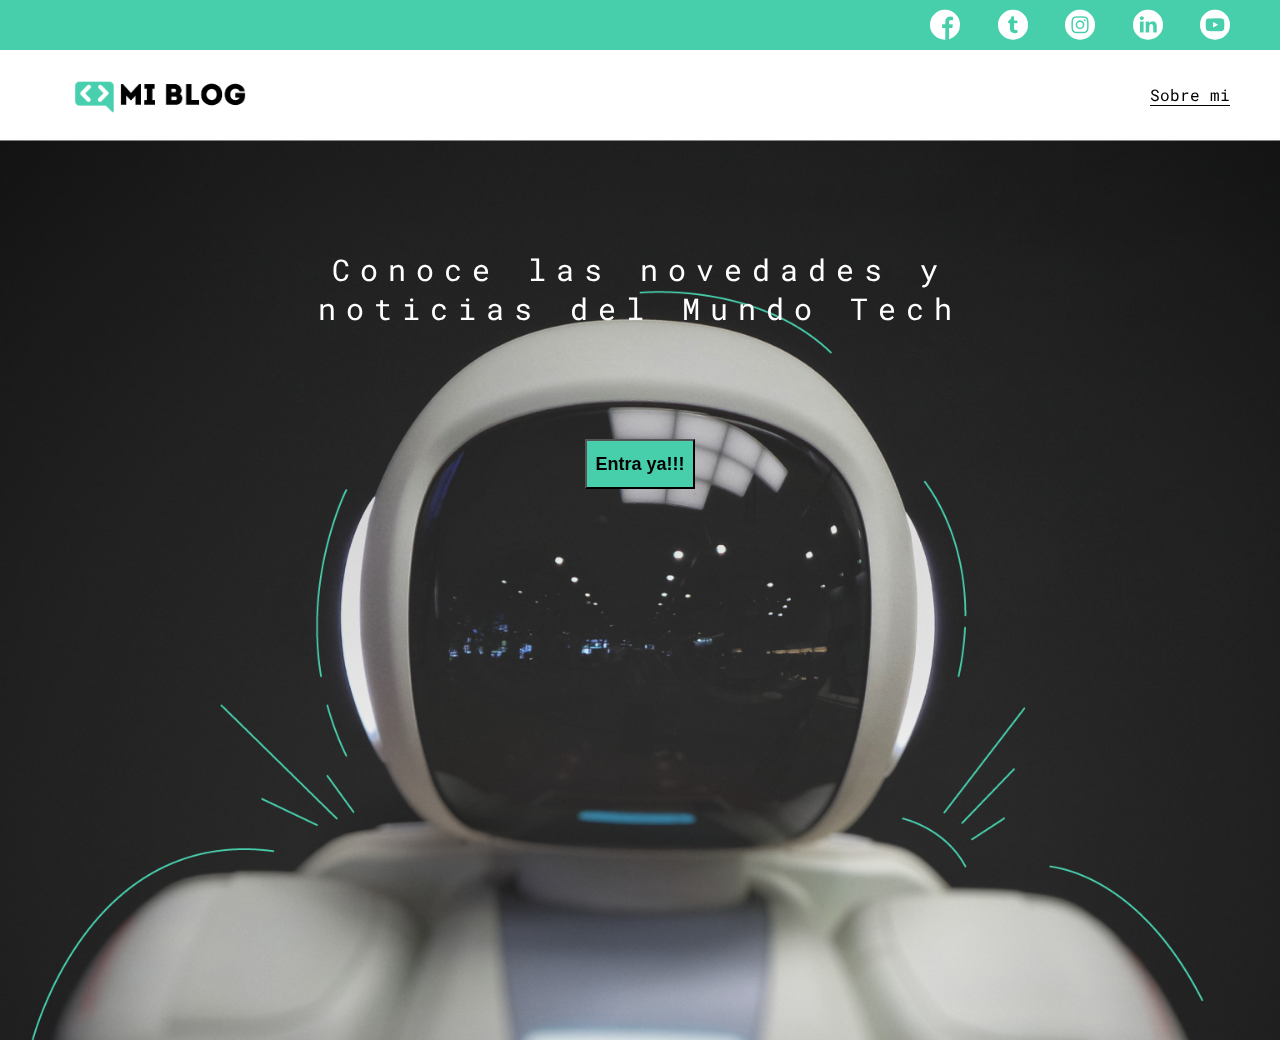
<file: index.html>
<!DOCTYPE html>
<html lang="en">
<head>
    <meta charset="UTF-8">
    <meta name="viewport" content="width=device-width, initial-scale=1.0">
    <title>Mi Blog  </title>
    <link rel="stylesheet" href="css/main.css">
    <link rel="stylesheet" href="css/font/flaticon.css">
    <link rel="stylesheet" href="css/media-queries.css">
    <link rel="stylesheet" href="css/animations.css">
</head>
<body class="home-body">
    <header >
        <section class="header-icons-container fadeInDown">
            <div class="icons">
                <a href=""><span class="fimanager flaticon-001-facebook"></span></a>
                <a href=""><span class="fimanager flaticon-002-twitter"></span></a>
                <a href=""><span class="fimanager flaticon-011-instagram"></span></a>
                <a href=""><span class="fimanager flaticon-010-linkedin"></span></a>
                <a href=""><span class="fimanager flaticon-008-youtube"></span></a>
            </div>
        </section>
        <nav>
            <section class="nav-logo-container fadeIn">
                <a> <img src="assets/img/Logo-negro.png" alt="Logo de mi Blog"></a>
            </section>
            <section class="profile-link fadeIn">
                <a href="perfil.html">Sobre mi</a> </section>
        </nav>
    </header>
    <main class="home-main fadeInUp">
        <section>
            <p class="home-main-text">Conoce las novedades y noticias del Mundo Tech</p>
            <button class="home-main-button">
                <a href="Blogs.html">Entra ya!!! </a>
            </button>
        </section>
    </main>
</body>
</html>
</file>
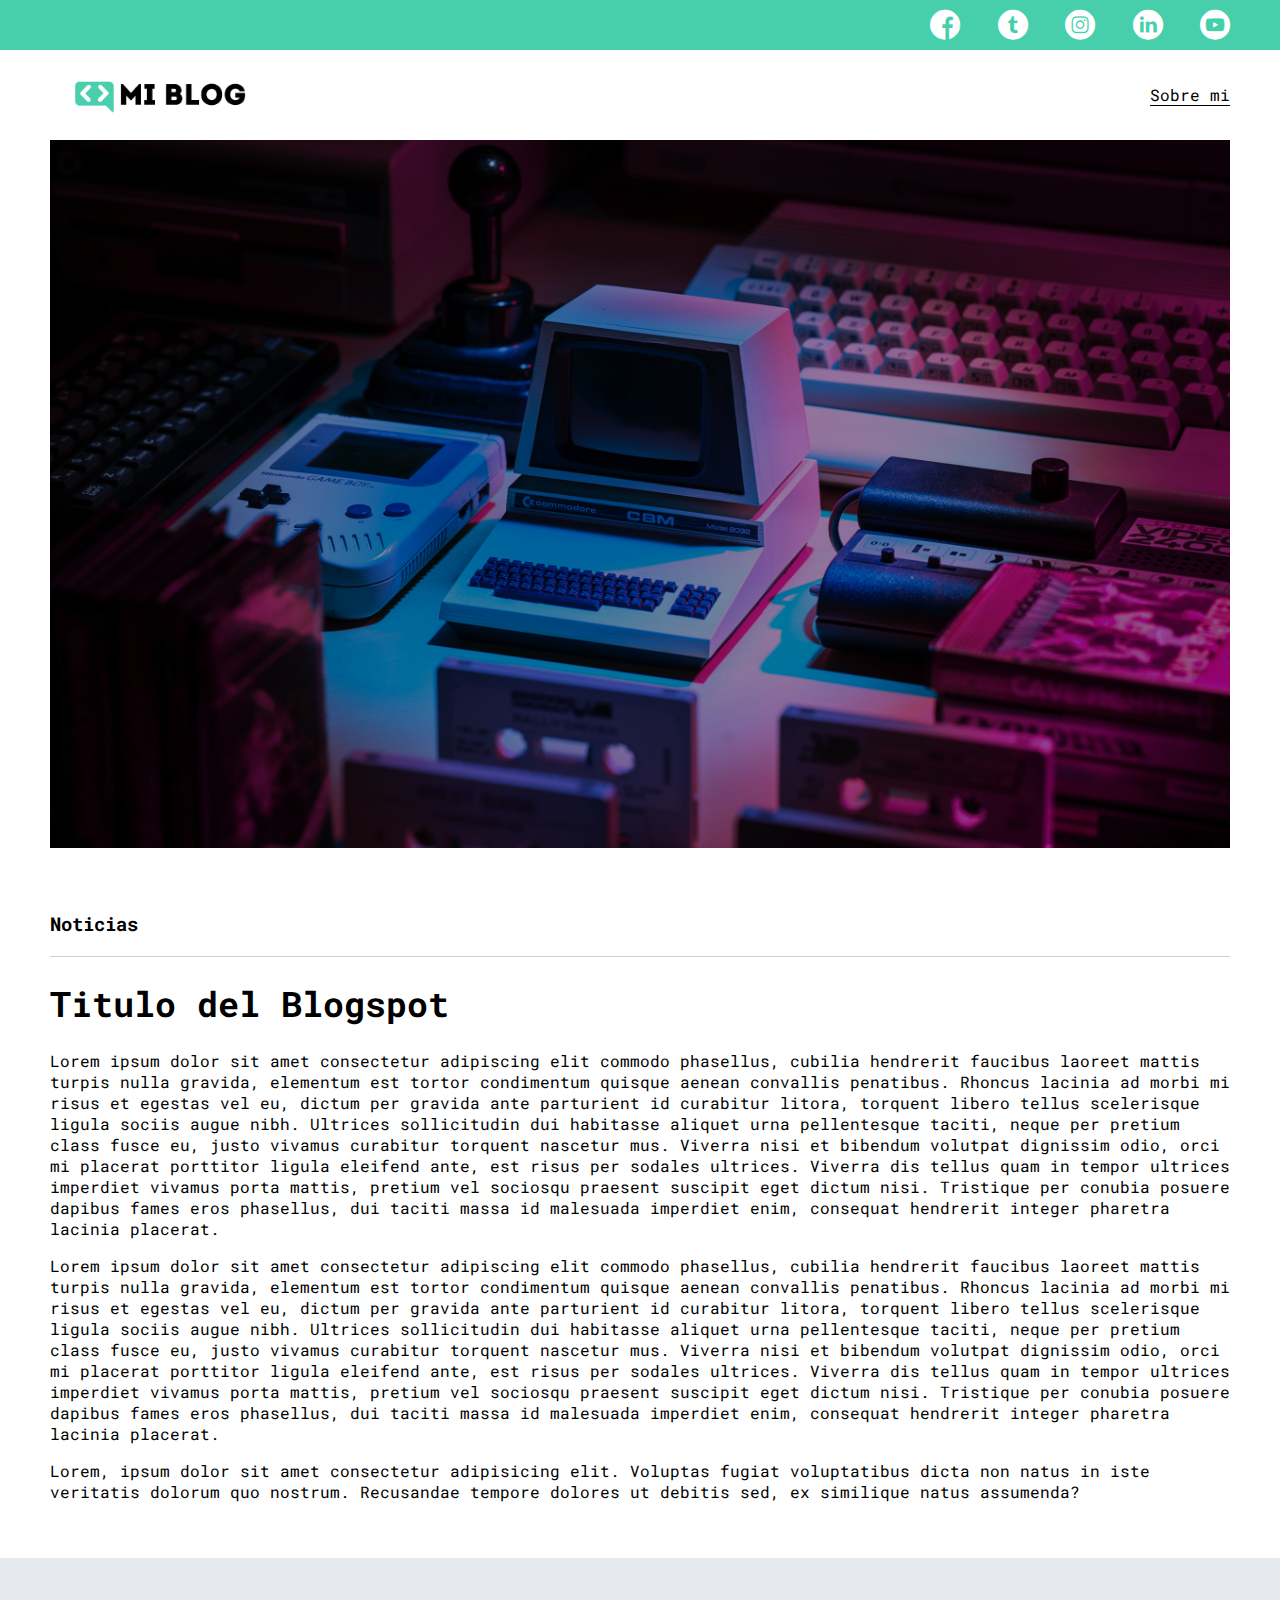
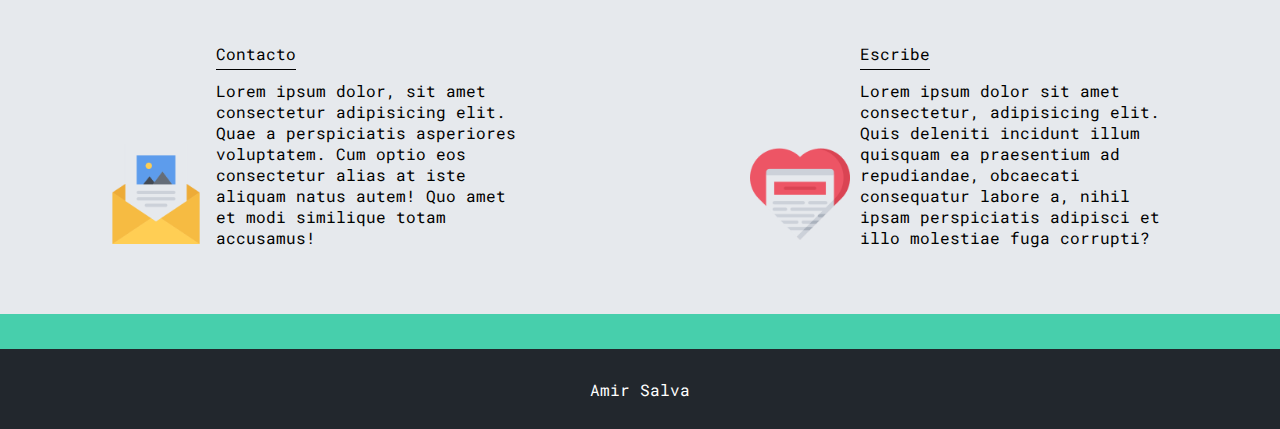
<file: Blog.html>
<!DOCTYPE html>
<html lang="en">
<head>
    <meta charset="UTF-8">
    <meta name="viewport" content="width=device-width, initial-scale=1.0">
    <title>Mi Blog  </title>
    <link rel="stylesheet" href="css/main.css">
    <link rel="stylesheet" href="css/font/flaticon.css">
    <link rel="stylesheet" href="css/media-queries.css">
    <link rel="stylesheet" href="css/animations.css">
</head>
<body>
    <header >
        <section class="header-icons-container fadeInDown">
            <div class="icons">
                <a href=""><span class="fimanager flaticon-001-facebook"></span></a>
                <a href=""><span class="fimanager flaticon-002-twitter"></span></a>
                <a href=""><span class="fimanager flaticon-011-instagram"></span></a>
                <a href=""><span class="fimanager flaticon-010-linkedin"></span></a>
                <a href=""><span class="fimanager flaticon-008-youtube"></span></a>
            </div>
        </section>
        <nav>
            <section class="nav-logo-container fadeIn">
                <a href="index.html"> <img src="assets/img/Logo-negro.png" alt="Logo de mi Blog"></a>
            </section>
            <section class="profile-link fadeIn">
                <a href="perfil.html">Sobre mi</a> </section>
        </nav>
    </header>
    <main>
        <section class="blogpost-img-container fadeInUp">
            <img src="assets/img/lorenzo-herrera-p0j-mE6mGo4-unsplash-2.png" alt=>
        </section>
        <section class="blogspot-main-container">
            <div class="grid container">
                <h3>Noticias</h3>
                <article>
                    <h1>Titulo del Blogspot</h1>
                    <p>Lorem ipsum dolor sit amet consectetur adipiscing elit commodo phasellus, cubilia hendrerit faucibus laoreet mattis turpis nulla gravida, elementum est tortor condimentum quisque aenean convallis penatibus. Rhoncus lacinia ad morbi mi risus et egestas vel eu, dictum per gravida ante parturient id curabitur litora, torquent libero tellus scelerisque ligula sociis augue nibh. Ultrices sollicitudin dui habitasse aliquet urna pellentesque taciti, neque per pretium class fusce eu, justo vivamus curabitur torquent nascetur mus.

                        Viverra nisi et bibendum volutpat dignissim odio, orci mi placerat porttitor ligula eleifend ante, est risus per sodales ultrices. Viverra dis tellus quam in tempor ultrices imperdiet vivamus porta mattis, pretium vel sociosqu praesent suscipit eget dictum nisi. Tristique per conubia posuere dapibus fames eros phasellus, dui taciti massa id malesuada imperdiet enim, consequat hendrerit integer pharetra lacinia placerat.</p>
                    <p>Lorem ipsum dolor sit amet consectetur adipiscing elit commodo phasellus, cubilia hendrerit faucibus laoreet mattis turpis nulla gravida, elementum est tortor condimentum quisque aenean convallis penatibus. Rhoncus lacinia ad morbi mi risus et egestas vel eu, dictum per gravida ante parturient id curabitur litora, torquent libero tellus scelerisque ligula sociis augue nibh. Ultrices sollicitudin dui habitasse aliquet urna pellentesque taciti, neque per pretium class fusce eu, justo vivamus curabitur torquent nascetur mus.

                        Viverra nisi et bibendum volutpat dignissim odio, orci mi placerat porttitor ligula eleifend ante, est risus per sodales ultrices. Viverra dis tellus quam in tempor ultrices imperdiet vivamus porta mattis, pretium vel sociosqu praesent suscipit eget dictum nisi. Tristique per conubia posuere dapibus fames eros phasellus, dui taciti massa id malesuada imperdiet enim, consequat hendrerit integer pharetra lacinia placerat.</p>
                    <p>Lorem, ipsum dolor sit amet consectetur adipisicing elit. Voluptas fugiat voluptatibus dicta non natus in iste veritatis dolorum quo nostrum. Recusandae tempore dolores ut debitis sed, ex similique natus assumenda?</p>
                </article>
            </div>
        </section>
        <section class="contact-main-container">
            <div>
                <img src="assets/img/013-newsletter.png">
                <div class="contact-left">
                    <a href="">Contacto</a>
                    <p>Lorem ipsum dolor, sit amet consectetur adipisicing elit. Quae a perspiciatis asperiores voluptatem. Cum optio eos consectetur alias at iste aliquam natus autem! Quo amet et modi similique totam accusamus!</p>
                </div>
            </div>
            <div>
                <img src="assets/img/006-like.png" alt="">
            <div class="contact-right">
                    <a href="">Escribe</a>
                    <p>Lorem ipsum dolor sit amet consectetur, adipisicing elit. Quis deleniti incidunt illum quisquam ea praesentium ad repudiandae, obcaecati consequatur labore a, nihil ipsam perspiciatis adipisci et illo molestiae fuga corrupti?</p>
            </div>
            </div>
        </section>
    </main>
    <footer>
        <p>Amir Salva</p>
    </footer>
</body>
</html>
</file>
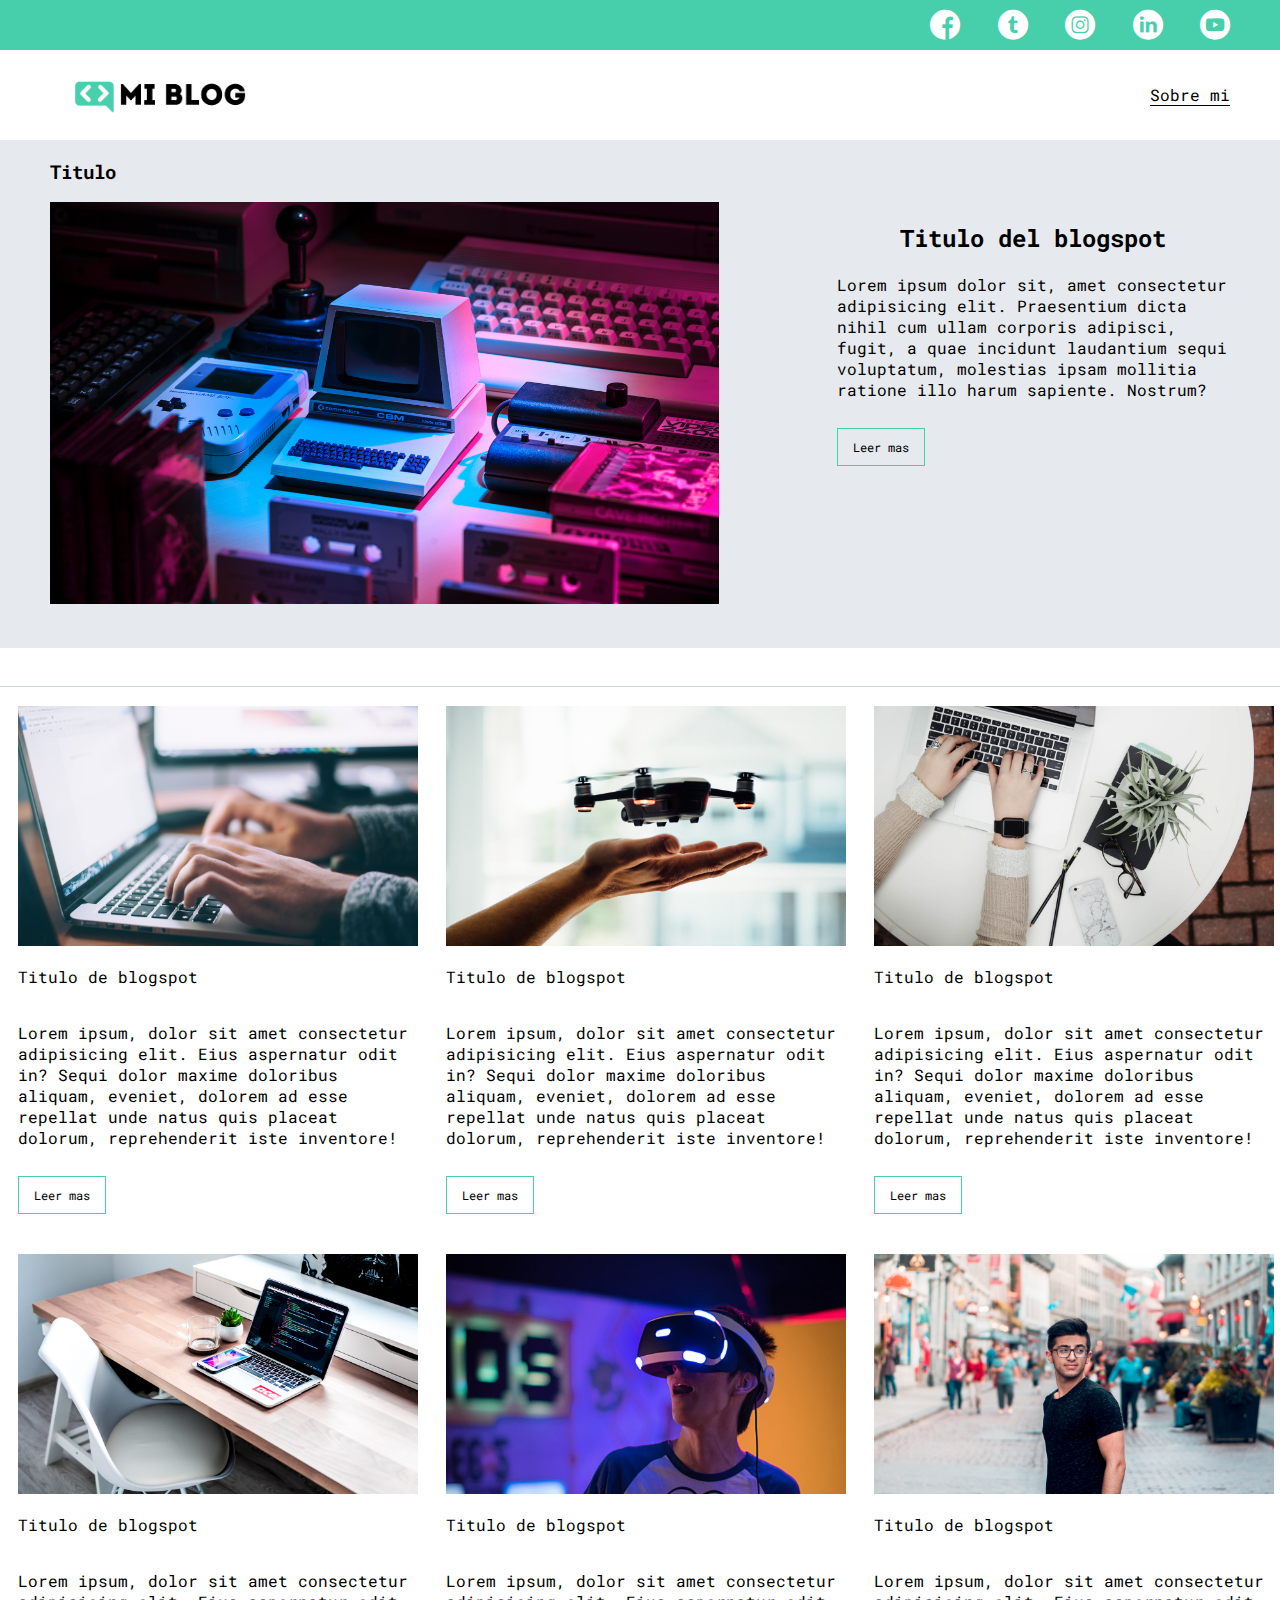
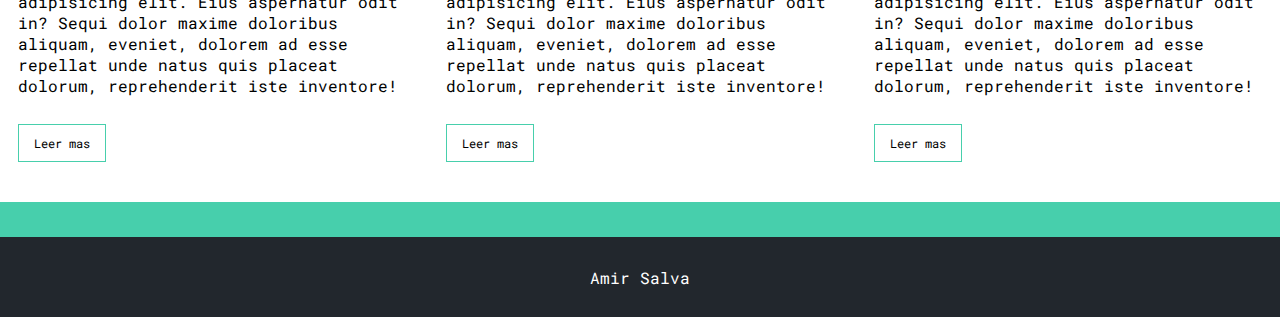
<file: Blogs.html>
<!DOCTYPE html>
<html lang="en">
<head>
    <meta charset="UTF-8">
    <meta name="viewport" content="width=device-width, initial-scale=1.0">
    <title>Blogs</title>
    <link rel="stylesheet" href="css/main.css">
    <link rel="stylesheet" href="css/font/flaticon.css">
    <link rel="stylesheet" href="css/media-queries.css">
    <link rel="stylesheet" href="css/animations.css">
</head>
<body>
    <header >
        <section class="header-icons-container fadeInDown">
            <div class="icons">
                <a href=""><span class="fimanager flaticon-001-facebook"></span></a>
                <a href=""><span class="fimanager flaticon-002-twitter"></span></a>
                <a href=""><span class="fimanager flaticon-011-instagram"></span></a>
                <a href=""><span class="fimanager flaticon-010-linkedin"></span></a>
                <a href=""><span class="fimanager flaticon-008-youtube"></span></a>
            </div>
        </section>
        <nav>
            <section class="nav-logo-container fadeIn">
                <a> <img src="assets/img/Logo-negro.png" alt="Logo de mi Blog"></a>
            </section>
            <section class="profile-link fadeIn">
                <a href="perfil.html">Sobre mi</a> </section>
        </nav>
    </header>
    <main class="blogs-main">
        <section class="grid container blogs-news-container fadeIn">
            <div class="blogs-main-news">
                <h3>Titulo</h3>
                <div class="blogs-news-img-container">
                    <img src="assets/img/lorenzo-herrera-p0j-mE6mGo4-unsplash.jpg" alt="">
                </div>
                <div class="blogs-news-info-container">
                    <h2>Titulo del blogspot</h2>
                    <p>Lorem ipsum dolor sit, amet consectetur adipisicing elit. Praesentium dicta nihil cum ullam corporis adipisci, fugit, a quae incidunt laudantium sequi voluptatum, molestias ipsam mollitia ratione illo harum sapiente. Nostrum?</p>
                    <a href="Blog.html" class="blogs-button">Leer mas</a>
                </div>
            </div>
            
        </section>
        <section class="blogs-post-container fadeInUp">
        <div class="grid-container">
            <h3></h3>
            <article class="post-container">
                <img src="assets/img/glenn-carstens-peters-npxXWgQ33ZQ-unsplash.jpg" alt="">
                <p>Titulo de blogspot</p>
                <p>Lorem ipsum, dolor sit amet consectetur adipisicing elit. Eius aspernatur odit in? Sequi dolor maxime doloribus aliquam, eveniet, dolorem ad esse repellat unde natus quis placeat dolorum, reprehenderit iste inventore!</p>
                <a href="Blog.html" class="blogs-button">Leer mas</a>
            </article>
            <article class="post-container">
                <img src="assets/img/dose-media-DiTiYQx0mh4-unsplash.jpg" alt="">
                <p>Titulo de blogspot</p>
                <p>Lorem ipsum, dolor sit amet consectetur adipisicing elit. Eius aspernatur odit in? Sequi dolor maxime doloribus aliquam, eveniet, dolorem ad esse repellat unde natus quis placeat dolorum, reprehenderit iste inventore!</p>
                <a href="Blog.html" class="blogs-button">Leer mas</a>
            </article>
            <article class="post-container">
                <img src="assets/img/corinne-kutz-tMI2_-r5Nfo-unsplash.jpg" alt="">
                <p>Titulo de blogspot</p>
                <p>Lorem ipsum, dolor sit amet consectetur adipisicing elit. Eius aspernatur odit in? Sequi dolor maxime doloribus aliquam, eveniet, dolorem ad esse repellat unde natus quis placeat dolorum, reprehenderit iste inventore!</p>
                <a href="Blog.html" class="blogs-button">Leer mas</a>
            </article>
            <article class="post-container">
                <img src="assets/img/alexandru-acea-XEB8y0nRRP4-unsplash.jpg" alt="">
                <p>Titulo de blogspot</p>
                <p>Lorem ipsum, dolor sit amet consectetur adipisicing elit. Eius aspernatur odit in? Sequi dolor maxime doloribus aliquam, eveniet, dolorem ad esse repellat unde natus quis placeat dolorum, reprehenderit iste inventore!</p>
                <a href="Blog.html" class="blogs-button">Leer mas</a>
            </article>
            <article class="post-container">
                <img src="assets/img/uriel-soberanes-MxVkWPiJALs-unsplash.jpg" alt="">
                <p>Titulo de blogspot</p>
                <p>Lorem ipsum, dolor sit amet consectetur adipisicing elit. Eius aspernatur odit in? Sequi dolor maxime doloribus aliquam, eveniet, dolorem ad esse repellat unde natus quis placeat dolorum, reprehenderit iste inventore!</p>
                <a href="Blog.html" class="blogs-button">Leer mas</a>
            </article>
            <article class="post-container">
                <img src="assets/img/warren-wong-iOWry_4xGmc-unsplash.jpg" alt="">
                <p>Titulo de blogspot</p>
                <p>Lorem ipsum, dolor sit amet consectetur adipisicing elit. Eius aspernatur odit in? Sequi dolor maxime doloribus aliquam, eveniet, dolorem ad esse repellat unde natus quis placeat dolorum, reprehenderit iste inventore!</p>
                <a href="Blog.html" class="blogs-button">Leer mas</a>
            </article>
        </div>
        </section>
    </main>
    <footer>
        <p>Amir Salva</p>
    </footer>
</body>
</html>
</file>
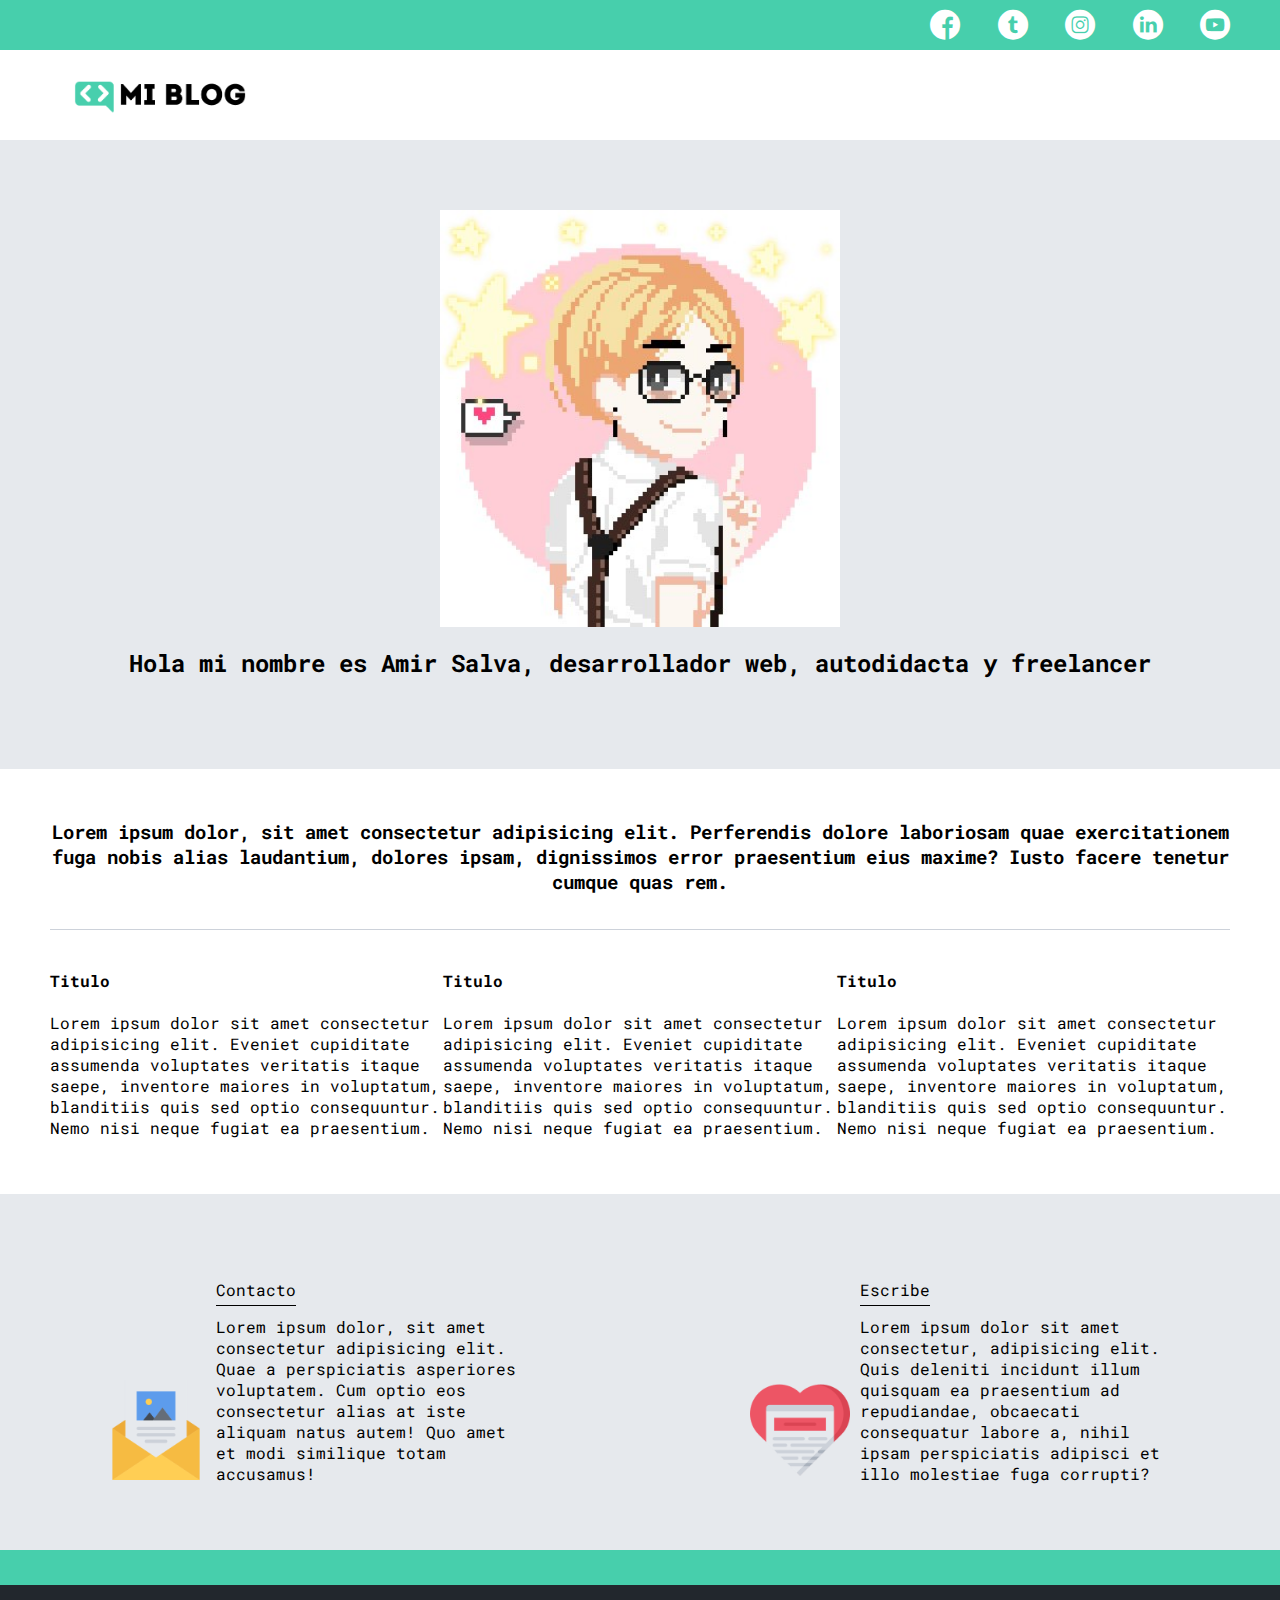
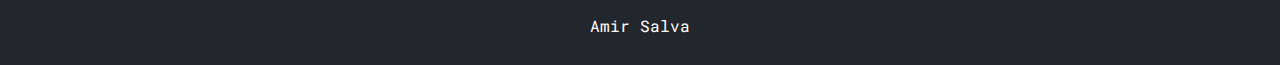
<file: perfil.html>
<!DOCTYPE html>
<html lang="en">
<head>
    <meta charset="UTF-8">
    <meta name="viewport" content="width=device-width, initial-scale=1.0">
    <title>Mi Blog  </title>
    <link rel="stylesheet" href="css/main.css">
    <link rel="stylesheet" href="css/font/flaticon.css">
    <link rel="stylesheet" href="css/media-queries.css">
    <link rel="stylesheet" href="css/animations.css">
</head>
<body>
    <header >
        <section class="header-icons-container fadeInDown">
            <div class="icons">
                <a href=""><span class="fimanager flaticon-001-facebook"></span></a>
                <a href=""><span class="fimanager flaticon-002-twitter"></span></a>
                <a href=""><span class="fimanager flaticon-011-instagram"></span></a>
                <a href=""><span class="fimanager flaticon-010-linkedin"></span></a>
                <a href=""><span class="fimanager flaticon-008-youtube"></span></a>
            </div>
        </section>
        <nav>
            <section class="nav-logo-container fadeIn">
                <a href="Blog.html"> <img src="assets/img/Logo-negro.png" alt="Logo de mi Blog"></a>
            </section>
            <section class="profile-link"> </section>
        </nav>
    </header>
    <main>
        <section class="profile-main-container fadeInUp">
        <div class="grid container profile-container">
            <img src="assets/img/cv.jpg">
        </div>
        <div>
            <h2>Hola mi nombre es Amir Salva, desarrollador web, autodidacta y freelancer</h2>
            <p></p>
        </div>
    </section>
    <section class="profile-main-proyects">
      <div class="grid-container">
          <h3>Lorem ipsum dolor, sit amet consectetur adipisicing elit. Perferendis dolore laboriosam quae exercitationem fuga nobis alias laudantium, dolores ipsam, dignissimos error praesentium eius maxime? Iusto facere tenetur cumque quas rem.</h3>
          <div class="proyects-main-container">
              <article class="proyect-container">
                  <h4>Titulo</h4>
                  <p>Lorem ipsum dolor sit amet consectetur adipisicing elit. Eveniet cupiditate assumenda voluptates veritatis itaque saepe, inventore maiores in voluptatum, blanditiis quis sed optio consequuntur. Nemo nisi neque fugiat ea praesentium.</p>
              </article>
              <article class="proyect-container">
                <h4>Titulo</h4>
                <p>Lorem ipsum dolor sit amet consectetur adipisicing elit. Eveniet cupiditate assumenda voluptates veritatis itaque saepe, inventore maiores in voluptatum, blanditiis quis sed optio consequuntur. Nemo nisi neque fugiat ea praesentium.</p>
            </article>
            <article class="proyect-container">
                <h4>Titulo</h4>
                <p>Lorem ipsum dolor sit amet consectetur adipisicing elit. Eveniet cupiditate assumenda voluptates veritatis itaque saepe, inventore maiores in voluptatum, blanditiis quis sed optio consequuntur. Nemo nisi neque fugiat ea praesentium.</p>
            </article>
          </div>
      </div>
    </section>
        <section class="contact-main-container">
            <div>
                <img src="assets/img/013-newsletter.png">
                <div class="contact-left">
                    <a href="">Contacto</a>
                    <p>Lorem ipsum dolor, sit amet consectetur adipisicing elit. Quae a perspiciatis asperiores voluptatem. Cum optio eos consectetur alias at iste aliquam natus autem! Quo amet et modi similique totam accusamus!</p>
                </div>
            </div>
            <div>
                <img src="assets/img/006-like.png" alt="">
            <div class="contact-right">
                    <a href="">Escribe</a>
                    <p>Lorem ipsum dolor sit amet consectetur, adipisicing elit. Quis deleniti incidunt illum quisquam ea praesentium ad repudiandae, obcaecati consequatur labore a, nihil ipsam perspiciatis adipisci et illo molestiae fuga corrupti?</p>
            </div>
            </div>
        </section>
    </main>
    <footer>
        <p>Amir Salva</p>
    </footer>
</body>
</html>
</file>
<file: css/main.css>
@import url('https://fonts.googleapis.com/css?family=Roboto+Mono:400,500,700|Roboto+Slab:400,700|Roboto:400,500,700,900&display=swap');

body {
    font-family: 'Roboto mono', monospace;
    margin: 0;
    padding: 0;
    
}

.home-body{
    position: fixed;
    top: 0;
    bottom: 0;
    left: 0;
    right: 0;
}

.grid-container {
    max-width: 1300px;
    margin: auto;
}

a {
    text-decoration: none;
    display: inline;
    color: black;
}

h2 {
    text-align: center;
}

header {
    width: 100%;
    height: 140px;
    display: grid;
    grid-template-rows: 1fr 1fr;
}

header .header-icons-container {
    width: 100%;
    height: 50px;
    display: grid;
    background-color: #47cfac;
}

header .header-icons-container .icons {
    width: 300px;
    height: auto;
    display: flex;
    justify-items: flex-end;
    align-items: center;
    justify-content: space-between;
    justify-self: end;
    margin-right: 50px;
}

header .icons span {
    font-size: 30px;
    color: white;
}

nav {
    display: grid;
    grid-template-columns: 1fr 1fr;
    height: 90px;
}

nav .nav-logo-container {
    margin-left: 50px;
}

nav .nav-logo-container img {
    width: 220px;
    margin-top: 10px;

}

nav .profile-link {
    display: flex;
    align-items: center;
    justify-content: flex-end;
    margin-right: 50px;
}

nav .profile-link a {
    color: black;
    border-bottom: 1px solid black;
}

.home-main {
    display: grid;
    grid-template-columns: 1fr 4fr 1fr;
    height: 100%;
    background-image: url('../assets/img/Cover.png');
    background-position: center;
    background-repeat: no-repeat;
    background-size: cover;
}

.home-main section {
    display: grid;
    grid-column: 2;
    justify-items: center;
    height: 350px;
    margin-top: 80px;
}

.home-main-text {
    font-family: 'Roboto mono', monospace ;
    font-size: 30px;
    font-weight: 700px;
    letter-spacing: 10px;
    color: black;
    text-align: center;
    color: white;
}

.home-main-button {
    width: 110px;
    height: 50px;
    background: #47cfac;
    display: grid;
    align-items: center;
}

.home-main-button a {
    font-weight: 700;
    font-size: 18px;

}

.blogs-main {
    display: grid;
}

.blogs-news-container {
    background-color: #e6e9ed;
    padding: 0 50px 40px;

}

.blogs-main-news {
    display: grid;
    grid-template-columns: 2fr 1fr;
    grid-template-rows: 2fr;
}

.blogs-news-img-container {
    grid-column: 1;
}

.blogs-news-img-container img {
    width: 85%;
}

.blogs-news-info-container {
    grid-column: 2;
}

.blogs-news-info-container p{
    margin-bottom: 35px;

}

.blog-post-container {
    padding: 0 50px 40px;
}

.blogs-post-container h3{
    border-bottom: 1px solid #cdd2da;
    padding-bottom: 20px;
    text-align: center; 
}

.blogs-button {
    border: 1px solid #47cfac;
    padding: 10px 15px;
    font-size: 12px;
}

.blogs-post-container .post-container {
    display: inline-block;
    padding-left: 18px;
    max-width: 400px;
    margin-bottom: 50px;
}

.blogs-post-container .post-container p {
    margin-bottom: 35px;
}

.blogs-post-container .post-container img {
    width: 100%;
}

footer {
    width: 100%;
    height: 80px;
    background-color: #22272d;
    border-top: 35px solid #47cfac;
    text-align: center;
}

footer p{
        color: white;
        margin-top: 30px;
}

.blogpost-img-container {
    padding: 0 50px 40px;
}

.blogpost-img-container img {
    width: 100%;
}

.blogspot-main-container {
    padding: 0 50px 40px;
}

.blogspot-main-container h3 {
    border-bottom: 1px solid  #cdd2da;
    padding-bottom: 20px;
}

.blogspot-main-container article h1 {
    font-size: 35px;
}

.contact-main-container {
    width: 100%;
    min-height: 250px;
    background-color: #e6e9ed;
    text-align: center;
    padding-bottom: 50px ;
}

.contact-main-container div{
    display: inline-block;
    width: 49.5%;
    height: 100%;
}

.contact-main-container div a {
    border-bottom: 1px solid black;
    padding-bottom: 5px;
}

.contact-main-container .contact-left, .contact-right {
    text-align: initial;
    margin-top: 85px;
}

.contact-main-container img {
    width: 100px;
}

.profile-main-container {
    padding: 70px 40px;
    background-color: #e6e9ed;
    margin-bottom: 50px ;
}

.profile-main-container img {
    width: 100%;
    height: auto;
    max-width: 400px;
}

.profile-main-container .profile-container {
    display:flex;
    justify-content: center;
}

.profile-main-proyects{
    padding: 0 50px 40px;
}

.profile-main-proyects h3{
    border-bottom: 1px solid #cdd2da;
    padding-bottom: 35px;
    text-align: center;
}

.proyects-main-container {
    display: grid;
    grid-template-columns: 1fr 1fr 1fr;
}

.proyects-container {
    padding: 0 5px;
}
</file>
<file: css/font/flaticon.css>
@font-face {
  font-family: "Flaticon";
  src: url("./Flaticon.eot");
  src: url("./Flaticon.eot?#iefix") format("embedded-opentype"),
       url("./Flaticon.woff2") format("woff2"),
       url("./Flaticon.woff") format("woff"),
       url("./Flaticon.ttf") format("truetype"),
       url("./Flaticon.svg#Flaticon") format("svg");
  font-weight: normal;
  font-style: normal;
}

@media screen and (-webkit-min-device-pixel-ratio:0) {
  @font-face {
    font-family: "Flaticon";
    src: url("./Flaticon.svg#Flaticon") format("svg");
  }
}

.fimanager:before {
      display: inline-block;
  font-family: "Flaticon";
  font-style: normal;
  font-weight: normal;
  font-variant: normal;
  line-height: 1;
  text-decoration: inherit;
  text-rendering: optimizeLegibility;
  text-transform: none;
  -moz-osx-font-smoothing: grayscale;
  -webkit-font-smoothing: antialiased;
  font-smoothing: antialiased;
    display: block;
}

.flaticon-001-facebook:before { content: "\f100"; }
.flaticon-002-twitter:before { content: "\f101"; }
.flaticon-003-whatsapp:before { content: "\f102"; }
.flaticon-004-groupme:before { content: "\f103"; }
.flaticon-005-kik:before { content: "\f104"; }
.flaticon-006-skype:before { content: "\f105"; }
.flaticon-007-periscope:before { content: "\f106"; }
.flaticon-008-youtube:before { content: "\f107"; }
.flaticon-009-itunes:before { content: "\f108"; }
.flaticon-010-linkedin:before { content: "\f109"; }
.flaticon-011-instagram:before { content: "\f10a"; }
.flaticon-012-messenger:before { content: "\f10b"; }
.flaticon-013-twitter:before { content: "\f10c"; }
.flaticon-014-snapchat:before { content: "\f10d"; }
.flaticon-015-reddit:before { content: "\f10e"; }
.flaticon-016-tiktok:before { content: "\f10f"; }
</file>
<file: css/media-queries.css>
@media (max-width: 900px) {
    .blogs-main-new {
        grid-template-columns: 1fr;
        grid-template-rows: 3;
    }
    .blogs-news-img-container {
        grid-row: 2;
    }
    .blogs-news-info-container {
        grid-column: 1;
        grid-row: 3;
    }
    .blogs-post-container .post-container{
        max-width: 45%;
    }
    .proyects-main-container {
        grid-template-columns: 1fr 1fr;
        grid-template-rows: 2fr;
    }
    .profile-main-container .profile-container{
        display:block;
    }
}

@media (max-width: 600px){
    .blogst-post-container .post-container{
        max-width: 95%;
    }
}
</file>
<file: css/animations.css>
.fadeIn {
    -webkit-animation-duration: 2s;
    animation-duration: 2s;
    animation-fill-mode: both;
    -webkit-animation-fill-mode: both;
    -webkit-animation-name: fadeIn;
    animation-name: fadeIn;
  }
  
  @keyframes fadeIn {
    from {
      opacity: 0;
    }
    to {
      opacity: 1;
    }
  }
  
  .fadeInDown {
    -webkit-animation-duration: 1s;
    animation-duration: 1s;
    animation-fill-mode: both;
    -webkit-animation-fill-mode: both;
    -webkit-animation-name: fadeInDown;
    animation-name: fadeInDown;
  }
  
  @keyframes fadeInDown {
    from {
      opacity: 0;
      -webkit-transform: translate3d(0, -100%, 0);
      transform: translate3d(0, -100%, 0);
    }
    to {
      opacity: 1;
      -webkit-transform: translate3d(0, 0, 0);
      transform: translate3d(0, 0, 0);
    }
  }
  
  .fadeInUp {
    -webkit-animation-duration: 1s;
    animation-duration: 1s;
    animation-fill-mode: both;
    -webkit-animation-fill-mode: both;
    -webkit-animation-name: fadeInUp;
    animation-name: fadeInUp;
  }
  
  @keyframes fadeInUp {
    from {
      opacity: 0;
      -webkit-transform: translate3d(0, 100%, 0);
      transform: translate3d(0, 100%, 0);
    }
    to {
      opacity: 1;
      -webkit-transform: translate3d(0, 0, 0);
      transform: translate3d(0, 0, 0);
    }
  }
</file>
